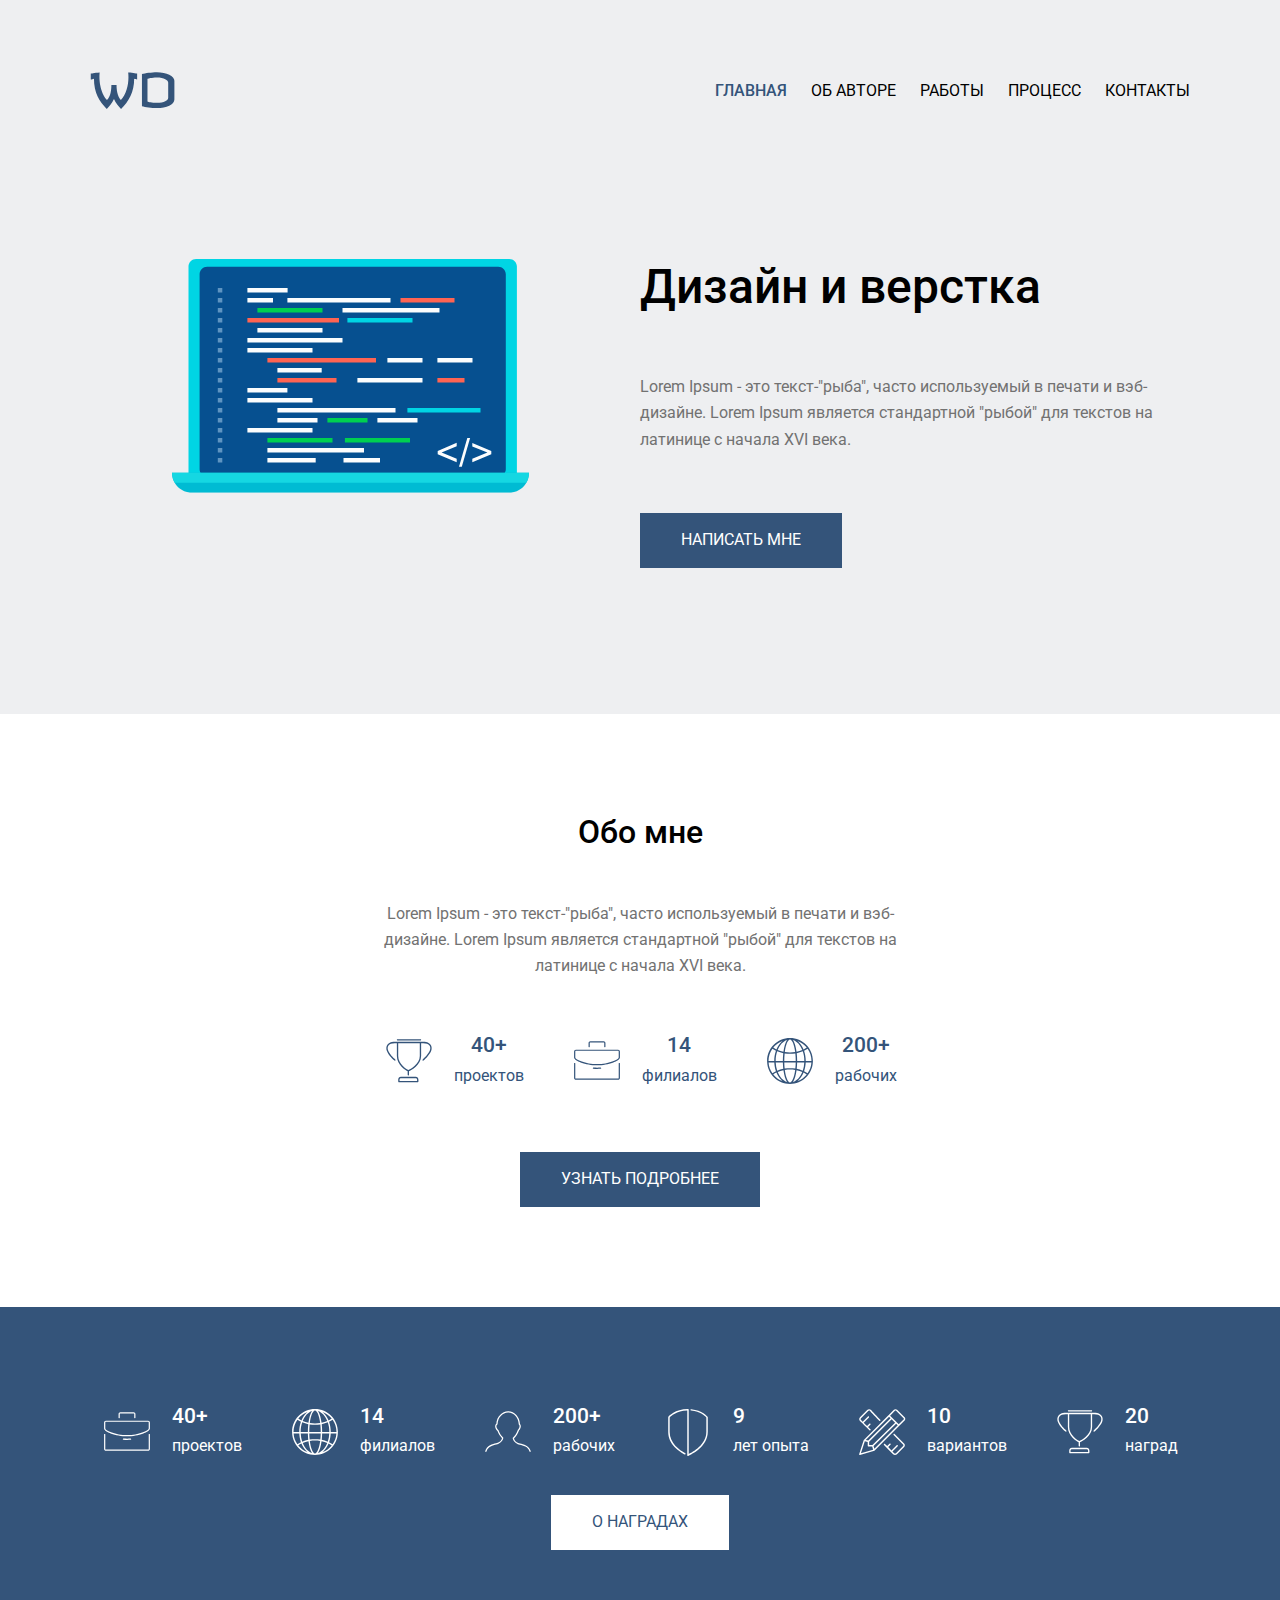
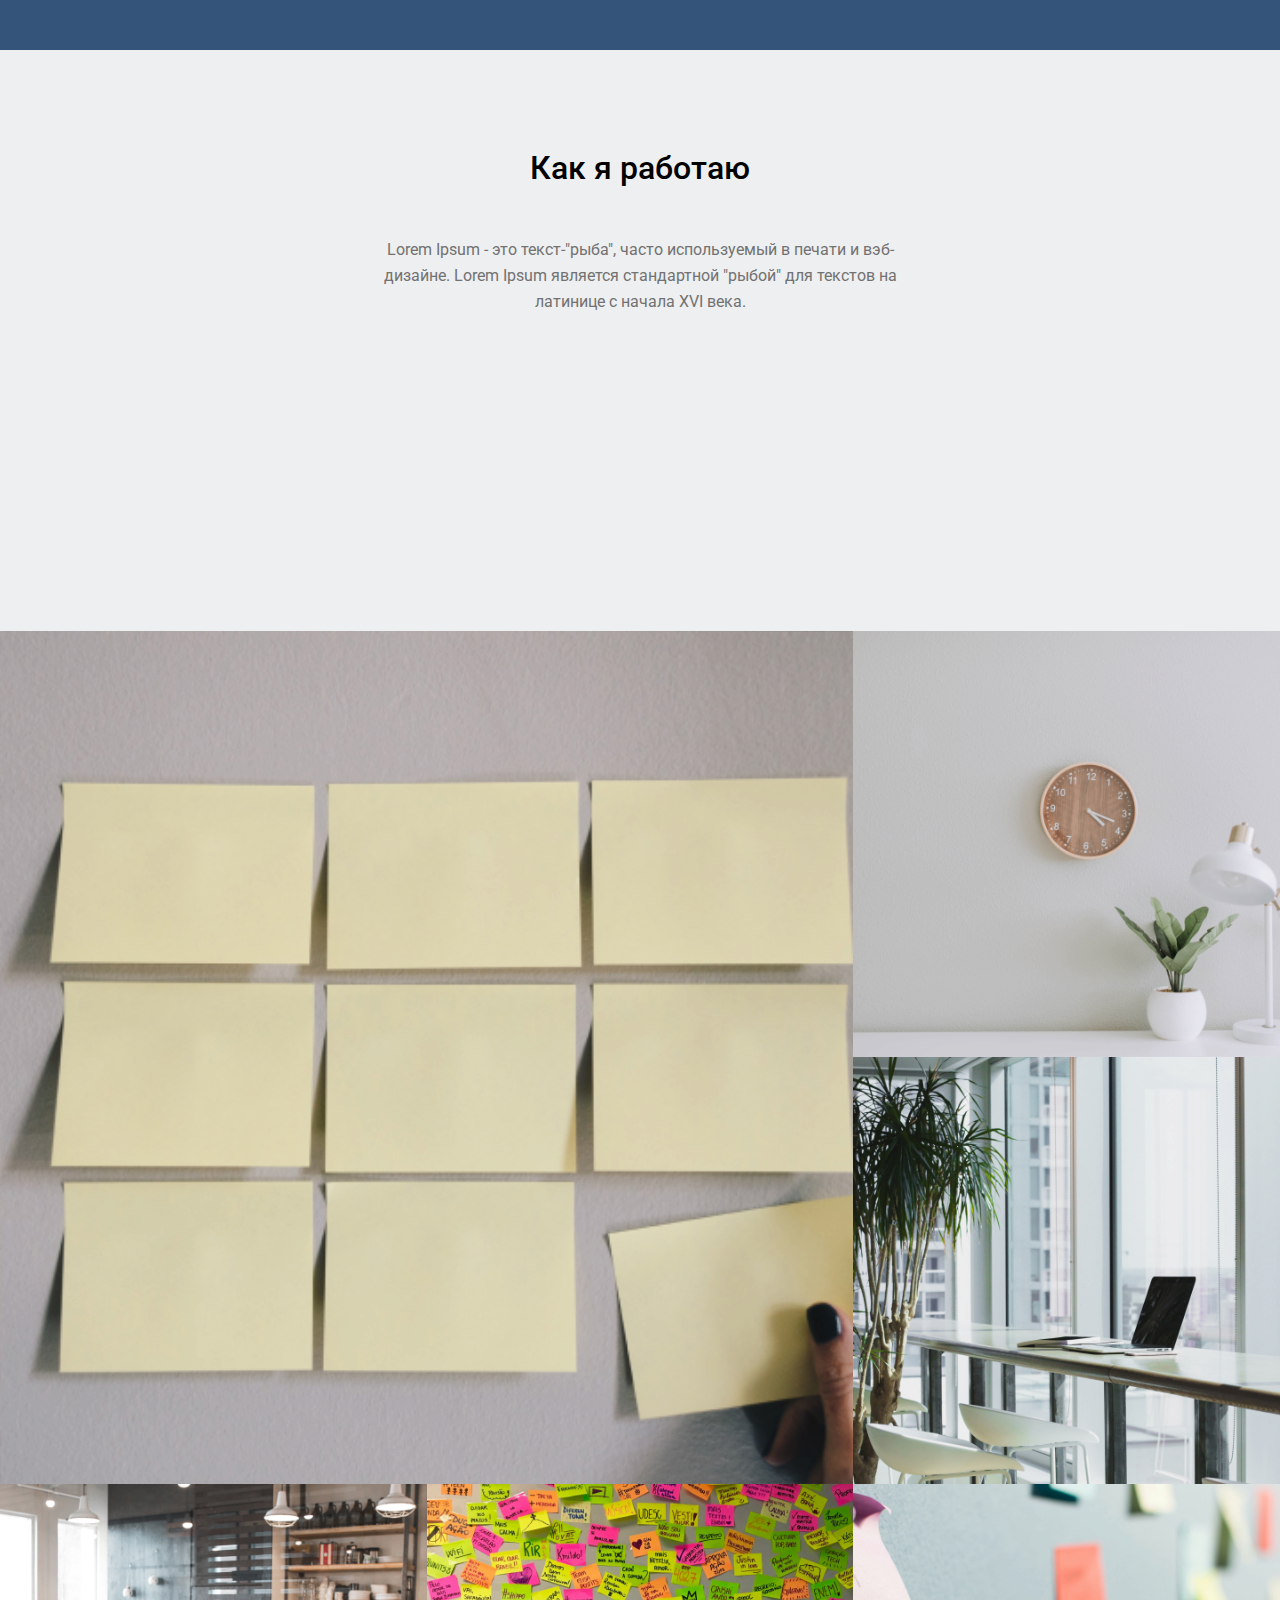
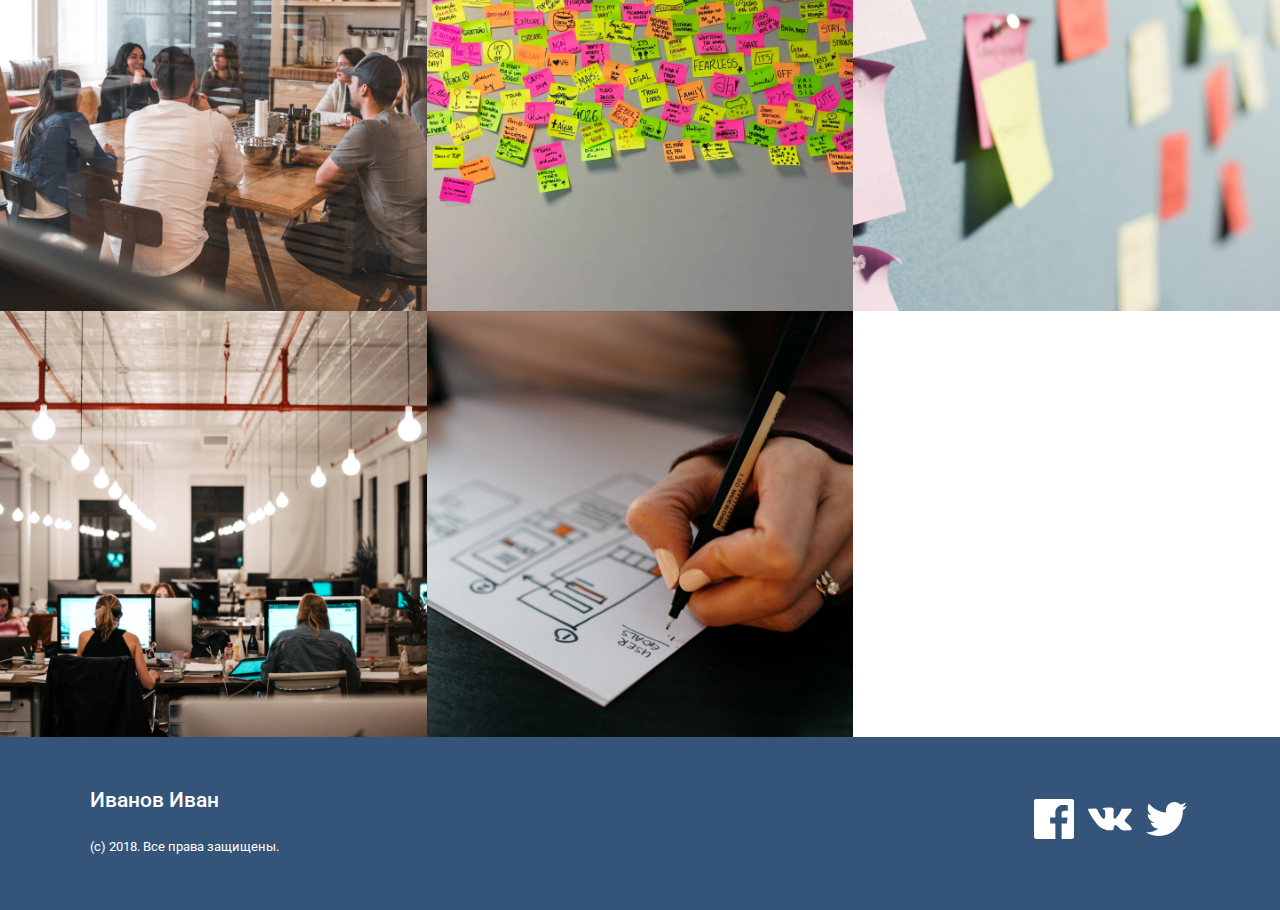
<file: 1WD/index.html>
<!DOCTYPE html>
<html lang="en">

<head>
    <meta charset="UTF-8">
    <meta http-equiv="X-UA-Compatible" content="IE=edge">
    <meta name="viewport" content="width=device-width, initial-scale=1.0">
    <title>WD</title>
    <link rel="stylesheet" href="https://cdn.jsdelivr.net/npm/@fancyapps/ui/dist/fancybox.css" />
    <link rel="stylesheet" href="styles/main.css">

    <link rel="shortcut icon" href="favicon/favicon.ico" type="image/x-icon">
    <link rel="apple-touch-icon" sizes="57x57" href="favicon/apple-icon-57x57.png">
    <link rel="apple-touch-icon" sizes="60x60" href="favicon/apple-icon-60x60.png">
    <link rel="apple-touch-icon" sizes="72x72" href="favicon/apple-icon-72x72.png">
    <link rel="apple-touch-icon" sizes="76x76" href="favicon/apple-icon-76x76.png">
    <link rel="apple-touch-icon" sizes="114x114" href="favicon/apple-icon-114x114.png">
    <link rel="apple-touch-icon" sizes="120x120" href="favicon/apple-icon-120x120.png">
    <link rel="apple-touch-icon" sizes="144x144" href="favicon/apple-icon-144x144.png">
    <link rel="apple-touch-icon" sizes="152x152" href="favicon/apple-icon-152x152.png">
    <link rel="apple-touch-icon" sizes="180x180" href="favicon/apple-icon-180x180.png">
    <link rel="icon" type="image/png" sizes="192x192" href="favicon/android-icon-192x192.png">
    <link rel="icon" type="image/png" sizes="32x32" href="favicon/favicon-32x32.png">
    <link rel="icon" type="image/png" sizes="96x96" href="favicon/favicon-96x96.png">
    <link rel="icon" type="image/png" sizes="16x16" href="favicon/favicon-16x16.png">
</head>

<body>
    <header class="header">
        <div class="wrapper">
            <a href="index.html" class="header__logo">
                <img src="images/logo.svg" alt="Logotype">
            </a>
            <nav class="header__nav">
                <ul>
                    <li><a href="#" class="header__item header__item_active">Главная</a></li>
                    <li><a href="#" class="header__item">Об авторе</a></li>
                    <li><a href="#" class="header__item">Работы</a></li>
                    <li><a href="#" class="header__item">Процесс</a></li>
                    <li><a href="#" class="header__item">Контакты</a></li>
                </ul>
            </nav>
        </div>
    </header>
    <main class="content">
        <section class="first">
            <div class="wrapper">
                <div class="first__image">
                    <div class="first__image-wrapper">
                        <img src="images/computer.svg" alt="Computer">
                    </div>
                </div>
                <div class="first__description">
                    <h1>Дизайн и верстка</h1>
                    <p>Lorem Ipsum - это текст-"рыба", часто используемый в печати и вэб-дизайне. Lorem Ipsum является
                        стандартной "рыбой" для текстов на латинице с начала XVI века.</p>
                    <button class="button">Написать мне</button>
                </div>
            </div>
        </section>
        <section class="about">
            <div class="wrapper">
                <div class="about__text">
                    <h2>Обо мне</h2>
                    <p>Lorem Ipsum - это текст-"рыба", часто используемый в печати и вэб-дизайне. Lorem Ipsum является
                        стандартной "рыбой" для текстов на латинице с начала XVI века.</p>
                </div>
                <div class="about__advantages">
                    <div class="advantage">
                        <div class="advantage__icon">
                            <img src="images/advantages-blue-1.svg" alt="">
                        </div>
                        <div class="advantage__info">
                            <div class="advantage__number">40+</div>
                            <div class="advantage__title">проектов</div>
                        </div>
                    </div>
                    <div class="advantage">
                        <div class="advantage__icon">
                            <img src="images/advantages-blue-2.svg" alt="">
                        </div>
                        <div class="advantage__info">
                            <div class="advantage__number">14</div>
                            <div class="advantage__title">филиалов</div>
                        </div>
                    </div>
                    <div class="advantage">
                        <div class="advantage__icon">
                            <img src="images/advantages-blue-3.svg" alt="">
                        </div>
                        <div class="advantage__info">
                            <div class="advantage__number">200+</div>
                            <div class="advantage__title">рабочих</div>
                        </div>
                    </div>
                </div>
                <button class="button">Узнать подробнее</button>
            </div>
        </section>
        <section class="advantages">
            <div class="wrapper">
                <div class="advantages__items">
                    <div class="advantage">
                        <div class="advantage__icon">
                            <img src="images/advantage-1.svg" alt="">
                        </div>
                        <div class="advantage__info">
                            <div class="advantage__number">40+</div>
                            <div class="advantage__title">проектов</div>
                        </div>
                    </div>
                    <div class="advantage">
                        <div class="advantage__icon">
                            <img src="images/advantage-2.svg" alt="">
                        </div>
                        <div class="advantage__info">
                            <div class="advantage__number">14</div>
                            <div class="advantage__title">филиалов</div>
                        </div>
                    </div>
                    <div class="advantage">
                        <div class="advantage__icon">
                            <img src="images/advantage-3.svg" alt="">
                        </div>
                        <div class="advantage__info">
                            <div class="advantage__number">200+</div>
                            <div class="advantage__title">рабочих</div>
                        </div>
                    </div>
                    <div class="advantage">
                        <div class="advantage__icon">
                            <img src="images/advantage-4.svg" alt="">
                        </div>
                        <div class="advantage__info">
                            <div class="advantage__number">9</div>
                            <div class="advantage__title">лет опыта</div>
                        </div>
                    </div>
                    <div class="advantage">
                        <div class="advantage__icon">
                            <img src="images/advantage-5.svg" alt="">
                        </div>
                        <div class="advantage__info">
                            <div class="advantage__number">10</div>
                            <div class="advantage__title">вариантов</div>
                        </div>
                    </div>
                    <div class="advantage">
                        <div class="advantage__icon">
                            <img src="images/advantage-6.svg" alt="">
                        </div>
                        <div class="advantage__info">
                            <div class="advantage__number">20</div>
                            <div class="advantage__title">наград</div>
                        </div>
                    </div>
                </div>
                <button class="button button_light">О наградах</button>
            </div>
        </section>
        <section class="about about_gray">
            <div class="wrapper">
                <div class="about__text">
                    <h2>Как я работаю</h2>
                    <p>Lorem Ipsum - это текст-"рыба", часто используемый в печати и вэб-дизайне. Lorem Ipsum является
                        стандартной "рыбой" для текстов на латинице с начала XVI века.</p>
                </div>
                <a href="/1WD/images/mov_bbb.mp4" data-fancybox="" class="about__video">
                    <video>
                        <source src="https://www.w3schools.com/html/mov_bbb.mp4" type="video/mp4">
                        <source src="https://www.w3schools.com/html/mov_bbb.ogg" type="video/ogg">
                        Your browser does not support the video tag.
                    </video>
                </a>
            </div>
        </section>
        <section class="gallery">
            <a href="images/gallery-original-1.jpg" data-fancybox class="gallery__item"
                style="background-image: url('images/gallery-1.jpg')">
                <img src="images/gallery-1.jpg" alt="">
            </a>
            <a href="images/gallery-original-2.jpg" data-fancybox class="gallery__item"
                style="background-image: url('images/gallery-2.jpg')">
                <img src="images/gallery-2.jpg" alt="">
            </a>
            <a href="images/gallery-original-3.jpg" data-fancybox class="gallery__item"
                style="background-image: url('images/gallery-3.jpg')">
                <img src="images/gallery-3.jpg" alt="">
            </a>
            <a href="images/gallery-original-4.jpg" data-fancybox class="gallery__item"
                style="background-image: url('images/gallery-4.jpg')">
                <img src="images/gallery-4.jpg" alt="">
            </a>
            <a href="images/gallery-original-5.jpg" data-fancybox class="gallery__item"
                style="background-image: url('images/gallery-5.jpg')">
                <img src="images/gallery-5.jpg" alt="">
            </a>
            <a href="images/gallery-original-6.jpg" data-fancybox class="gallery__item"
                style="background-image: url('images/gallery-6.jpg')">
                <img src="images/gallery-6.jpg" alt="">
            </a>
            <a href="images/gallery-original-7.jpg" data-fancybox class="gallery__item"
                style="background-image: url('images/gallery-7.jpg')" >
                <img src="images/gallery-7.jpg" alt="">
            </a>
            <a href="images/gallery-original-8.jpg" data-fancybox class="gallery__item gallery__item_width2"
                style="background-image: url('images/gallery-8.jpg')">
                <img src="images/gallery-8.jpg" alt="">
            </a>
        </section>
    </main>
    <footer class="footer">
        <div class="wrapper">
            <div class="footer__info">
                <div class="footer__sitename">Иванов Иван</div>
                <div class="footer__copyright">(с) 2018. Все права защищены.</div>
            </div>
            <div class="footer__socials">
                <a href="#"><img src="images/facebook.svg" alt=""></a>
                <a href="#"><img src="images/vk.svg" alt=""></a>
                <a href="#"><img src="images/twitter.svg" alt=""></a>
            </div>
        </div>
    </footer>
    <script src="https://cdn.jsdelivr.net/npm/@fancyapps/ui@4.0/dist/fancybox.umd.js"></script>
</body>

</html>
</file>
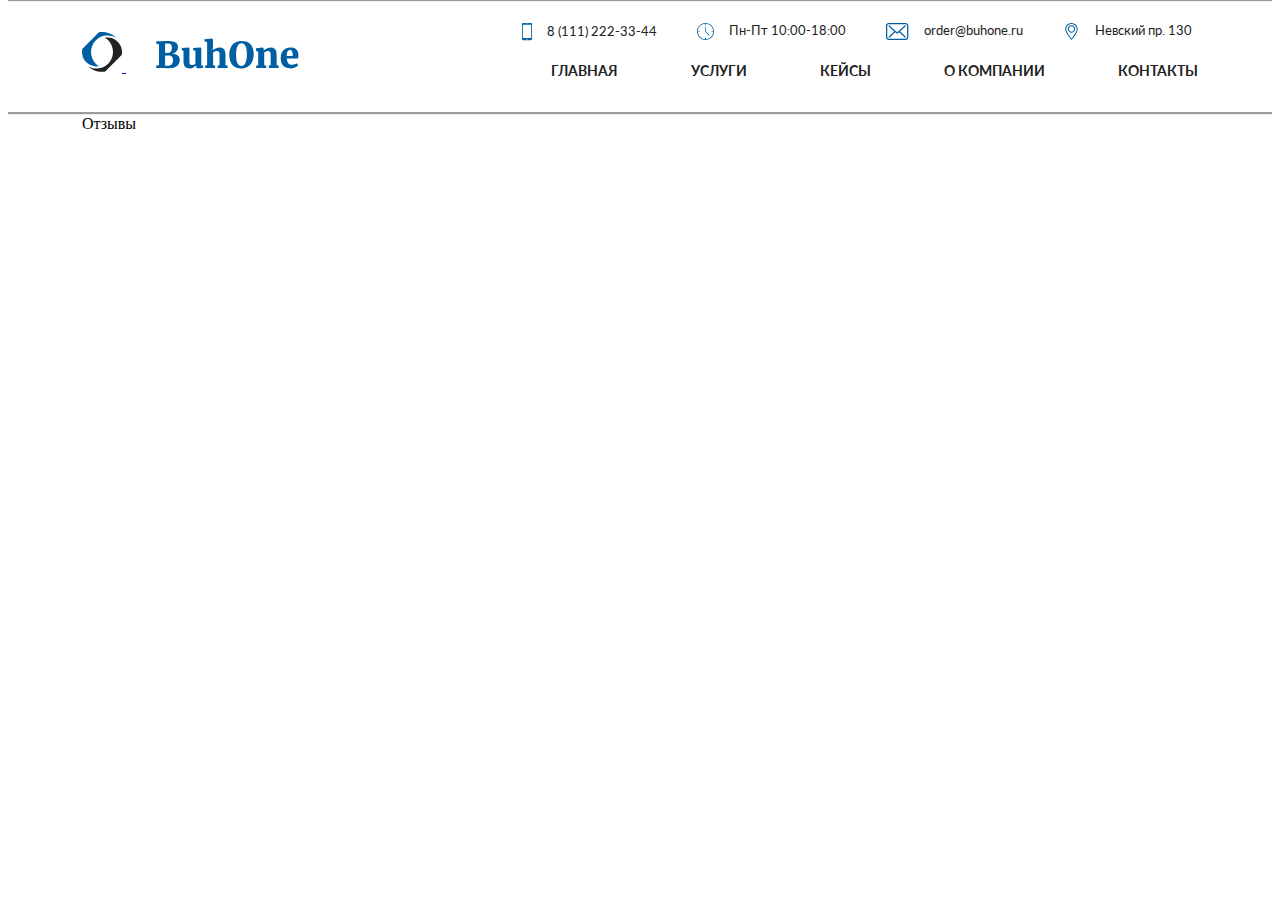
<file: homework1/index.html>
<!DOCTYPE html>
<html lang="en">
<head>
    <meta charset="UTF-8">
    <meta http-equiv="X-UA-Compatible" content="IE=edge">
    <meta name="viewport" content="width=device-width, initial-scale=1.0">
    <link rel="stylesheet" href="styles/main.css">
    
    <title>Document</title>
</head>
<body>
    <header class="header">
        <div class="wrapper">
            <div class="header__block">
                <a href="index.html" class="header__logo">
                <img src="images/logo.svg" alt="Logotype">
            </a>
                <a href="index.html" class="header__logo2">
                <img src="images/BuhOne.svg" alt="Logotype">
            </a>
            <nav class="header__nav">
                <ul>
                    <li><a href="#" class="header__item"><img src="images/Group.svg" alt="phone">8 (111) 222-33-44</a></li>
                    <li><a href="#" class="header__item"><img src="images/Frame.svg" alt="phone">Пн-Пт 10:00-18:00</a></li>
                    <li><a href="#" class="header__item"><img src="images/1241.svg" alt="phone">order@buhone.ru</a></li>
                    <li><a href="#" class="header__item"><img src="images/placeholder.svg" alt="phone">Невский пр. 130</a></li>
                    <div class="clearfix"></div>
                </ul> 
            </nav>
                <nav class="header__nav2">
                    <ul>
                        <li><a href="#" class="header__item2">Главная</a></li>
                        <li><a href="#" class="header__item2">Услуги</a></li>
                        <li><a href="#" class="header__item2">Кейсы</a></li>
                        <li><a href="#" class="header__item2">О компании</a></li>
                        <li><a href="#" class="header__item2">Контакты</a></li>
                        <div class="clearfix"></div>
                    </ul> 
                </nav>
            </div>
            <div class="clearfix"></div>
        </div>
   </header> 
   <content>
    <div class="wrapper">
        <div class="otziv">Отзывы</div>
    </div>
   </content>
</body>
</html>
</file>
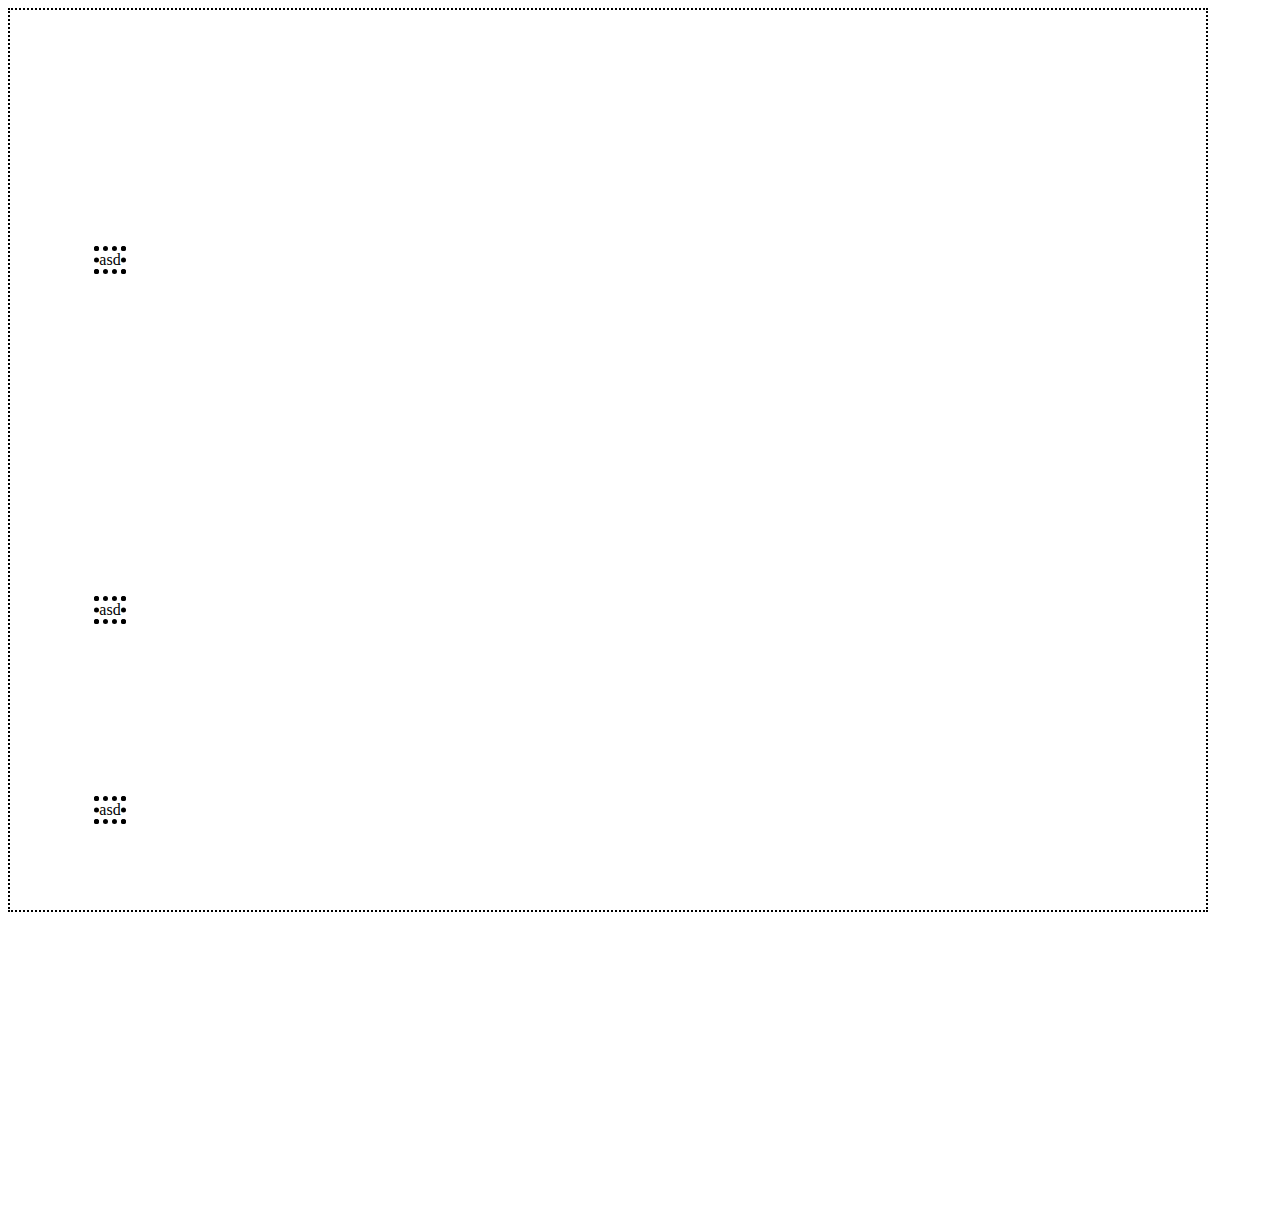
<file: lesson2/index.html>
<!DOCTYPE html>
<html lang="en">

<head>
    <meta charset="UTF-8">
    <meta http-equiv="X-UA-Compatible" content="IE=edge">
    <meta name="viewport" content="width=device-width, initial-scale=1.0">
    <title>Document</title>
    <link rel="stylesheet" href="styles/main.css">
</head>

<body>
    <div class="size">
        <div class="first">
            <div class="first__item">asd</div>
            <div class="first__item">asd</div>
            <div class="first__item">asd</div>
        </div>
        
    </div>
</body>

</html>
</file>
<file: homework1/styles/main.css>
@import url("https://fonts.googleapis.com/css2?family=Lato:wght@400;700&display=swap");
.header {
  height: 110px;
  border-style: groove;
  margin-top: -9px;
  border-right: white;
  border-left: white;
}
.header__logo {
  width: 40px;
  height: 40px;
  padding-top: 33px;
}
.header__logo2 {
  width: 160px;
  height: 43px;
  margin-left: 30px;
  position: relative;
  top: -3px;
}
.header__block {
  display: block;
  padding-top: 30px;
  width: 1116px;
  height: 50px;
}
.header__nav2 {
  float: right;
  position: relative;
  bottom: 30px;
}
.header__nav2 ul {
  list-style: none;
}
.header__nav2 li {
  float: left;
  margin-right: 73px;
}
.header__nav2 li:last-of-type {
  margin-right: 0;
}
.header__item2 {
  text-transform: uppercase;
  transition: 0.3s;
  font-family: "Lato";
  font-style: normal;
  font-weight: 700;
  font-size: 14px;
  line-height: 17px;
  color: #222222;
  text-decoration: none;
}
.header__item2:hover {
  color: #837f7f;
}
.header__nav {
  float: right;
  position: relative;
  top: -30px;
}
.header__nav ul {
  list-style: none;
}
.header__nav li {
  float: left;
  margin-right: 40px;
}
.header__nav li:last-of-type {
  margin-right: 6px;
}
.header__item {
  transition: 0.3s;
  font-family: "Lato";
  font-style: normal;
  font-weight: 400;
  font-size: 13px;
  line-height: 17px;
  color: #222222;
  text-decoration: none;
}
.header__item:hover {
  color: #837f7f;
}
.header__item img {
  position: relative;
  top: 5px;
  margin-right: 15px;
}

.wrapper {
  width: 1116px;
  margin: 0 auto;
}

/*# sourceMappingURL=main.css.map */
</file>
<file: lesson2/styles/main.css>
.first {
  display: grid;
  grid-template-columns: 200px 200px 200px 1fr;
  grid-template-rows: 500px 200px 200px 1fr;
  justify-items: center;
  align-items: center;
  border-style: dotted;
  border-width: 2px;
  grid-auto-flow: column;
}
.first__item {
  border-style: dotted;
  border-width: 5px;
}

.size {
  width: 1200px;
  height: 1200px;
}

/*# sourceMappingURL=main.css.map */
</file>
<file: 1WD/styles/main.css>
/*! normalize.css v8.0.1 | MIT License | github.com/necolas/normalize.css */
/* Document
   ========================================================================== */
/**
 * 1. Correct the line height in all browsers.
 * 2. Prevent adjustments of font size after orientation changes in iOS.
 */
@import url("https://fonts.googleapis.com/css2?family=Roboto:wght@400;500;700&display=swap");
html {
  line-height: 1.15; /* 1 */
  -webkit-text-size-adjust: 100%; /* 2 */
}

/* Sections
   ========================================================================== */
/**
 * Remove the margin in all browsers.
 */
body {
  margin: 0;
}

/**
 * Render the `main` element consistently in IE.
 */
main {
  display: block;
}

/**
 * Correct the font size and margin on `h1` elements within `section` and
 * `article` contexts in Chrome, Firefox, and Safari.
 */
h1 {
  font-size: 2em;
  margin: 0.67em 0;
}

/* Grouping content
   ========================================================================== */
/**
 * 1. Add the correct box sizing in Firefox.
 * 2. Show the overflow in Edge and IE.
 */
hr {
  box-sizing: content-box; /* 1 */
  height: 0; /* 1 */
  overflow: visible; /* 2 */
}

/**
 * 1. Correct the inheritance and scaling of font size in all browsers.
 * 2. Correct the odd `em` font sizing in all browsers.
 */
pre {
  font-family: monospace, monospace; /* 1 */
  font-size: 1em; /* 2 */
}

/* Text-level semantics
   ========================================================================== */
/**
 * Remove the gray background on active links in IE 10.
 */
a {
  background-color: transparent;
}

/**
 * 1. Remove the bottom border in Chrome 57-
 * 2. Add the correct text decoration in Chrome, Edge, IE, Opera, and Safari.
 */
abbr[title] {
  border-bottom: none; /* 1 */
  text-decoration: underline; /* 2 */
  text-decoration: underline dotted; /* 2 */
}

/**
 * Add the correct font weight in Chrome, Edge, and Safari.
 */
b,
strong {
  font-weight: bolder;
}

/**
 * 1. Correct the inheritance and scaling of font size in all browsers.
 * 2. Correct the odd `em` font sizing in all browsers.
 */
code,
kbd,
samp {
  font-family: monospace, monospace; /* 1 */
  font-size: 1em; /* 2 */
}

/**
 * Add the correct font size in all browsers.
 */
small {
  font-size: 80%;
}

/**
 * Prevent `sub` and `sup` elements from affecting the line height in
 * all browsers.
 */
sub,
sup {
  font-size: 75%;
  line-height: 0;
  position: relative;
  vertical-align: baseline;
}

sub {
  bottom: -0.25em;
}

sup {
  top: -0.5em;
}

/* Embedded content
   ========================================================================== */
/**
 * Remove the border on images inside links in IE 10.
 */
img {
  border-style: none;
}

/* Forms
   ========================================================================== */
/**
 * 1. Change the font styles in all browsers.
 * 2. Remove the margin in Firefox and Safari.
 */
button,
input,
optgroup,
select,
textarea {
  font-family: inherit; /* 1 */
  font-size: 100%; /* 1 */
  line-height: 1.15; /* 1 */
  margin: 0; /* 2 */
}

/**
 * Show the overflow in IE.
 * 1. Show the overflow in Edge.
 */
button,
input { /* 1 */
  overflow: visible;
}

/**
 * Remove the inheritance of text transform in Edge, Firefox, and IE.
 * 1. Remove the inheritance of text transform in Firefox.
 */
button,
select { /* 1 */
  text-transform: none;
}

/**
 * Correct the inability to style clickable types in iOS and Safari.
 */
button,
[type=button],
[type=reset],
[type=submit] {
  -webkit-appearance: button;
}

/**
 * Remove the inner border and padding in Firefox.
 */
button::-moz-focus-inner,
[type=button]::-moz-focus-inner,
[type=reset]::-moz-focus-inner,
[type=submit]::-moz-focus-inner {
  border-style: none;
  padding: 0;
}

/**
 * Restore the focus styles unset by the previous rule.
 */
button:-moz-focusring,
[type=button]:-moz-focusring,
[type=reset]:-moz-focusring,
[type=submit]:-moz-focusring {
  outline: 1px dotted ButtonText;
}

/**
 * Correct the padding in Firefox.
 */
fieldset {
  padding: 0.35em 0.75em 0.625em;
}

/**
 * 1. Correct the text wrapping in Edge and IE.
 * 2. Correct the color inheritance from `fieldset` elements in IE.
 * 3. Remove the padding so developers are not caught out when they zero out
 *    `fieldset` elements in all browsers.
 */
legend {
  box-sizing: border-box; /* 1 */
  color: inherit; /* 2 */
  display: table; /* 1 */
  max-width: 100%; /* 1 */
  padding: 0; /* 3 */
  white-space: normal; /* 1 */
}

/**
 * Add the correct vertical alignment in Chrome, Firefox, and Opera.
 */
progress {
  vertical-align: baseline;
}

/**
 * Remove the default vertical scrollbar in IE 10+.
 */
textarea {
  overflow: auto;
}

/**
 * 1. Add the correct box sizing in IE 10.
 * 2. Remove the padding in IE 10.
 */
[type=checkbox],
[type=radio] {
  box-sizing: border-box; /* 1 */
  padding: 0; /* 2 */
}

/**
 * Correct the cursor style of increment and decrement buttons in Chrome.
 */
[type=number]::-webkit-inner-spin-button,
[type=number]::-webkit-outer-spin-button {
  height: auto;
}

/**
 * 1. Correct the odd appearance in Chrome and Safari.
 * 2. Correct the outline style in Safari.
 */
[type=search] {
  -webkit-appearance: textfield; /* 1 */
  outline-offset: -2px; /* 2 */
}

/**
 * Remove the inner padding in Chrome and Safari on macOS.
 */
[type=search]::-webkit-search-decoration {
  -webkit-appearance: none;
}

/**
 * 1. Correct the inability to style clickable types in iOS and Safari.
 * 2. Change font properties to `inherit` in Safari.
 */
::-webkit-file-upload-button {
  -webkit-appearance: button; /* 1 */
  font: inherit; /* 2 */
}

/* Interactive
   ========================================================================== */
/*
 * Add the correct display in Edge, IE 10+, and Firefox.
 */
details {
  display: block;
}

/*
 * Add the correct display in all browsers.
 */
summary {
  display: list-item;
}

/* Misc
   ========================================================================== */
/**
 * Add the correct display in IE 10+.
 */
template {
  display: none;
}

/**
 * Add the correct display in IE 10.
 */
[hidden] {
  display: none;
}

* {
  margin: 0;
  padding: 0;
  box-sizing: border-box;
}

html {
  height: 100%;
}

body {
  font-family: "Roboto";
  font-size: 16px;
  color: #727272;
  line-height: 164%;
  display: flex;
  flex-direction: column;
  min-height: 100%;
  background-color: #ffffff;
}

a {
  text-decoration: none;
  color: #000000;
}

h1 {
  font-size: 48px;
}

h2 {
  font-size: 32px;
}

h1, h2, h3, h4, h5, h6 {
  color: #000000;
  line-height: 115%;
  font-weight: 500;
}

.wrapper {
  margin: 0 auto;
  width: calc(100% - 60px);
  max-width: 1100px;
}
@media (max-width: 576px) {
  .wrapper {
    width: calc(100% - 30px);
  }
}

.clearfix {
  clear: both;
}

.content {
  flex: 1 0 auto;
}

.header {
  background-color: #EEEFF1;
  padding: 72px 0;
  flex: 0 0 auto;
}
.header .wrapper {
  display: flex;
  justify-content: space-between;
  align-items: center;
  column-gap: 40px;
}
.header__logo {
  width: 85px;
  display: flex;
  align-items: center;
  flex-shrink: 0;
}
.header__logo img {
  width: 100%;
}
.header__nav ul {
  list-style: none;
  display: flex;
  gap: 8px 24px;
  flex-wrap: wrap;
}
.header__nav li {
  flex-shrink: 0;
}
.header__item {
  text-transform: uppercase;
  transition: 0.3s;
}
.header__item:hover {
  color: #34547A;
}
.header__item_active {
  color: #34547A;
  font-weight: 500;
}

@media (max-width: 768px) {
  .header {
    padding: 32px 0;
  }
  .header .wrapper {
    flex-direction: column;
    row-gap: 34px;
  }
  .header__nav ul {
    justify-content: center;
  }
}
@media (max-width: 576px) {
  .header {
    padding: 36px 0;
  }
  .header__nav {
    text-align: center;
  }
  .header__nav ul {
    flex-direction: column;
  }
}

.first {
  background-color: #EEEFF1;
  padding: 77px 0 146px;
}
.first .wrapper {
  display: flex;
  column-gap: 30px;
}
.first__image {
  flex: 1 2 50%;
  display: flex;
  justify-content: center;
  align-items: flex-start;
}
.first__image-wrapper {
  width: 100%;
  max-width: 357px;
  display: flex;
  align-items: center;
  justify-content: center;
}
.first__image-wrapper img {
  max-width: 100%;
}
.first__description {
  flex: 1 0 50%;
  min-width: 480px;
  display: flex;
  flex-direction: column;
  align-items: flex-start;
  row-gap: 60px;
}
.first__description h1 {
  margin: 0;
}
@media (max-width: 768px) {
  .first {
    padding: 30px 0 60px;
  }
  .first .wrapper {
    flex-direction: column;
    row-gap: 60px;
  }
  .first__description {
    align-items: stretch;
    text-align: center;
    padding: 0;
    row-gap: 25px;
    min-width: unset;
  }
}

.about {
  padding: 100px 0;
}
.about_gray {
  background-color: #EEEFF1;
}
.about .wrapper {
  display: flex;
  flex-direction: column;
  text-align: center;
  align-items: center;
  row-gap: 57px;
}
.about__advantages {
  display: flex;
  justify-content: center;
  flex-wrap: wrap;
  gap: 48px;
}
.about .advantage {
  color: #34547A;
}
.about__text {
  width: 100%;
  max-width: 540px;
  display: flex;
  flex-direction: column;
  row-gap: 50px;
}
.about__video {
  align-self: stretch;
}
.about__video video {
  width: 100%;
}
@media (max-width: 576px) {
  .about {
    padding: 50px 0;
  }
  .about .wrapper {
    row-gap: 30px;
  }
  .about__text {
    row-gap: 25px;
  }
}

.advantages {
  background-color: #34547A;
  padding: 100px 0;
}
.advantages .wrapper {
  display: flex;
  flex-direction: column;
  row-gap: 30px;
}
.advantages__items {
  display: flex;
  justify-content: center;
  flex-wrap: wrap;
  gap: 48px;
}
.advantages .button {
  align-self: center;
}
@media (max-width: 576px) {
  .advantages {
    padding: 50px 0;
  }
}

.advantage {
  display: flex;
  column-gap: 20px;
  color: #ffffff;
  flex-shrink: 0;
  flex-grow: 0;
}
.advantage__icon {
  width: 50px;
}
.advantage__icon img {
  width: 100%;
}
.advantage__info {
  display: flex;
  flex-direction: column;
  row-gap: 10px;
  line-height: 120%;
}
.advantage__number {
  font-weight: 500;
  font-size: 21px;
}
.advantage__title {
  font-size: 16px;
}

.gallery {
  display: grid;
  grid-template-columns: repeat(auto-fit, minmax(400px, 1fr));
}
.gallery__item {
  background-position: center;
  background-size: cover;
  aspect-ratio: 1/1;
  position: relative;
}
.gallery__item img {
  width: 1px;
  opacity: 0;
}
.gallery__item_width2 {
  grid-column: 1/3;
  grid-row: 1/3;
}
.gallery__item:hover {
  cursor: zoom-in;
  position: relative;
}
.gallery__item:hover::before {
  content: "";
  display: block;
  position: absolute;
  background-color: #34547A;
  opacity: 80%;
  width: 100%;
  height: 100%;
  background-image: url(/1WD/images/view.svg);
  background-repeat: no-repeat;
  background-position: center;
  background-size: 25%;
}
.gallery__item {
  cursor: zoom-in;
  position: relative;
}
.gallery__item::before {
  content: "";
  display: block;
  position: absolute;
  opacity: 80%;
  width: 100%;
  height: 100%;
  transition: 0.3s;
  background-image: url(/1WD/images/view.svg);
  background-image: inherit;
  background-repeat: no-repeat;
  background-position: center;
  background-size: 100%;
}

.button {
  height: 55px;
  padding: 0 41px;
  display: flex;
  align-items: center;
  justify-content: center;
  border: none;
  background-color: #34547A;
  color: #ffffff;
  text-transform: uppercase;
  font-size: 16px;
  cursor: pointer;
  transition: 0.3s;
}
.button:hover {
  background-color: #28486F;
}
.button_light {
  color: #34547A;
  background-color: #ffffff;
}
.button_light:hover {
  background-color: #EEEFF1;
}

.footer {
  background-color: #34547A;
  color: #ffffff;
  flex: 0 0 auto;
  padding: 50px 0;
}
.footer .wrapper {
  display: flex;
  justify-content: space-between;
  align-items: center;
}
.footer__info {
  display: flex;
  flex-direction: column;
  row-gap: 20px;
}
.footer__sitename {
  font-weight: 500;
  font-size: 21px;
}
.footer__copyright {
  font-size: 13px;
}
.footer__socials {
  display: flex;
  column-gap: 8px;
}
.footer__socials a {
  width: 48px;
}
.footer__socials a img {
  max-width: 100%;
}

@media (max-width: 576px) {
  .footer {
    padding: 32px 0;
  }
  .footer .wrapper {
    flex-direction: column-reverse;
    row-gap: 20px;
  }
  .footer__info {
    text-align: center;
    row-gap: 4px;
  }
}

/*# sourceMappingURL=main.css.map */
</file>
